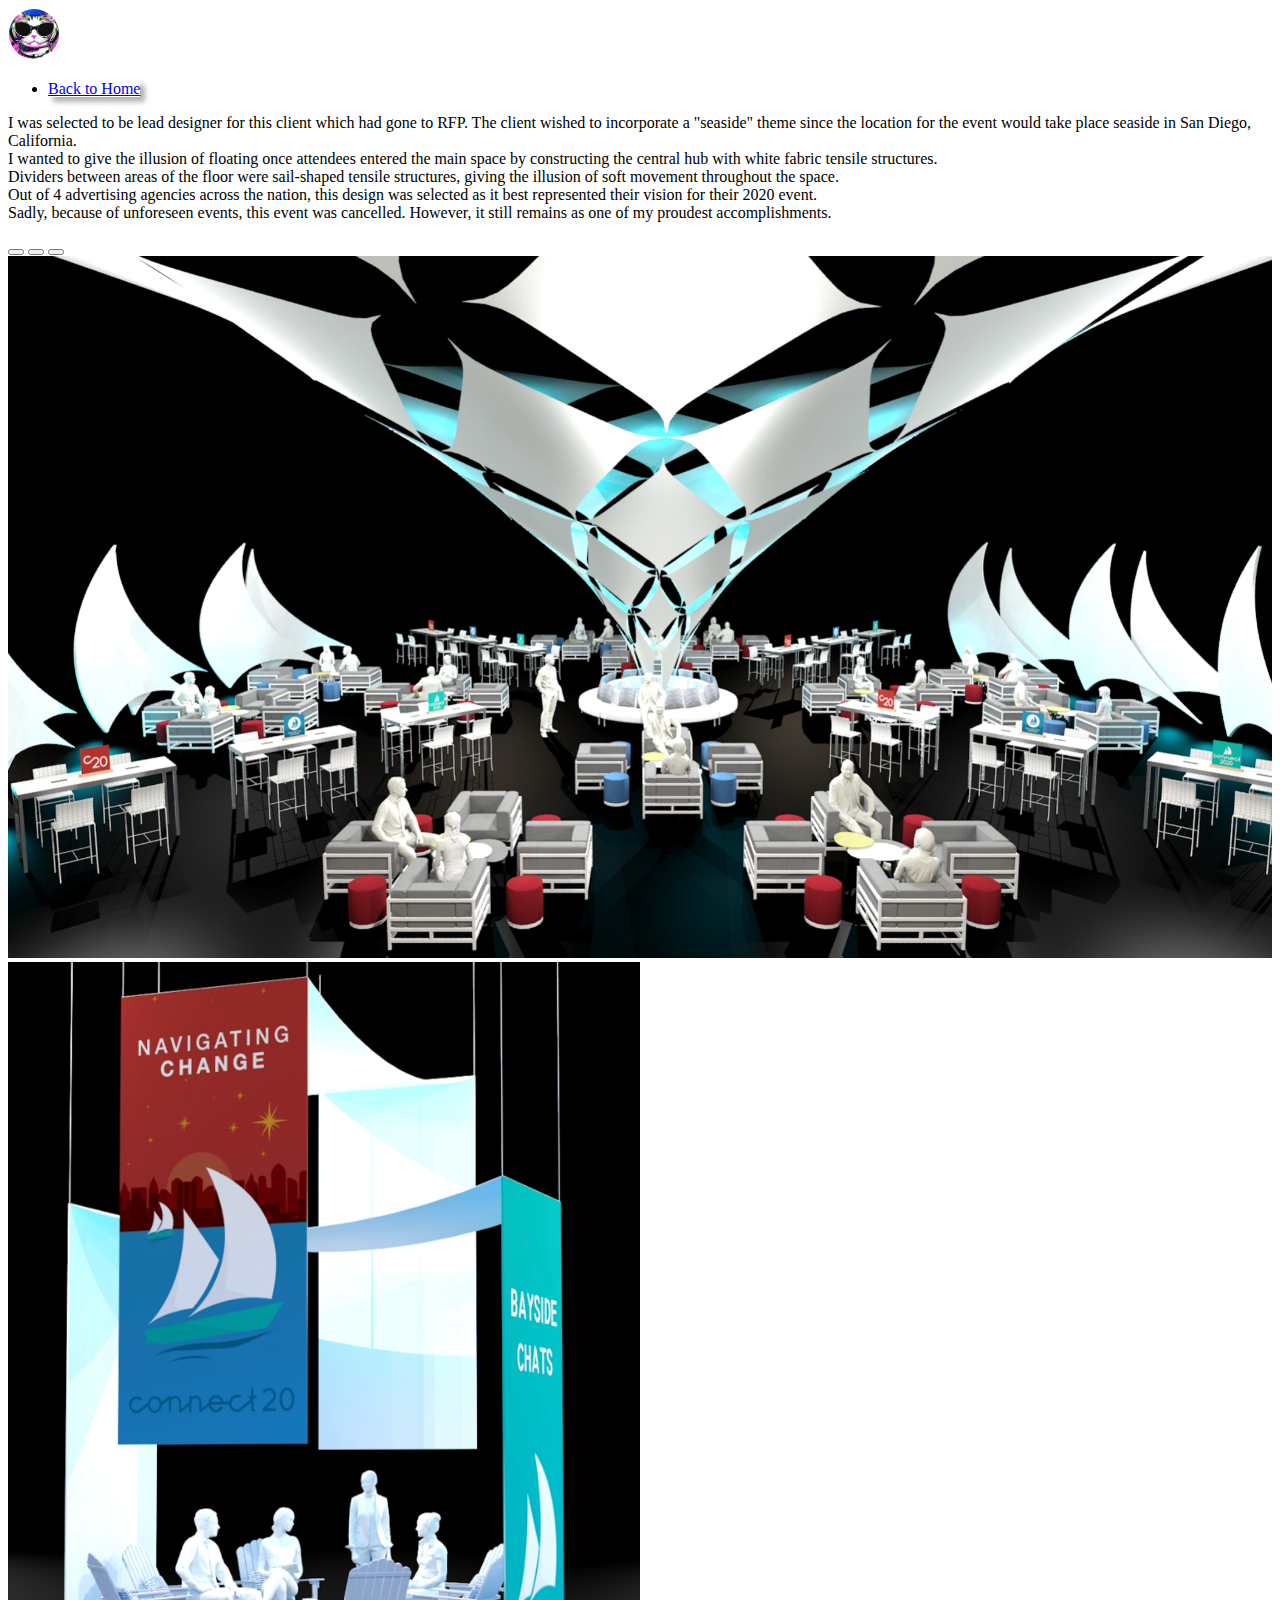
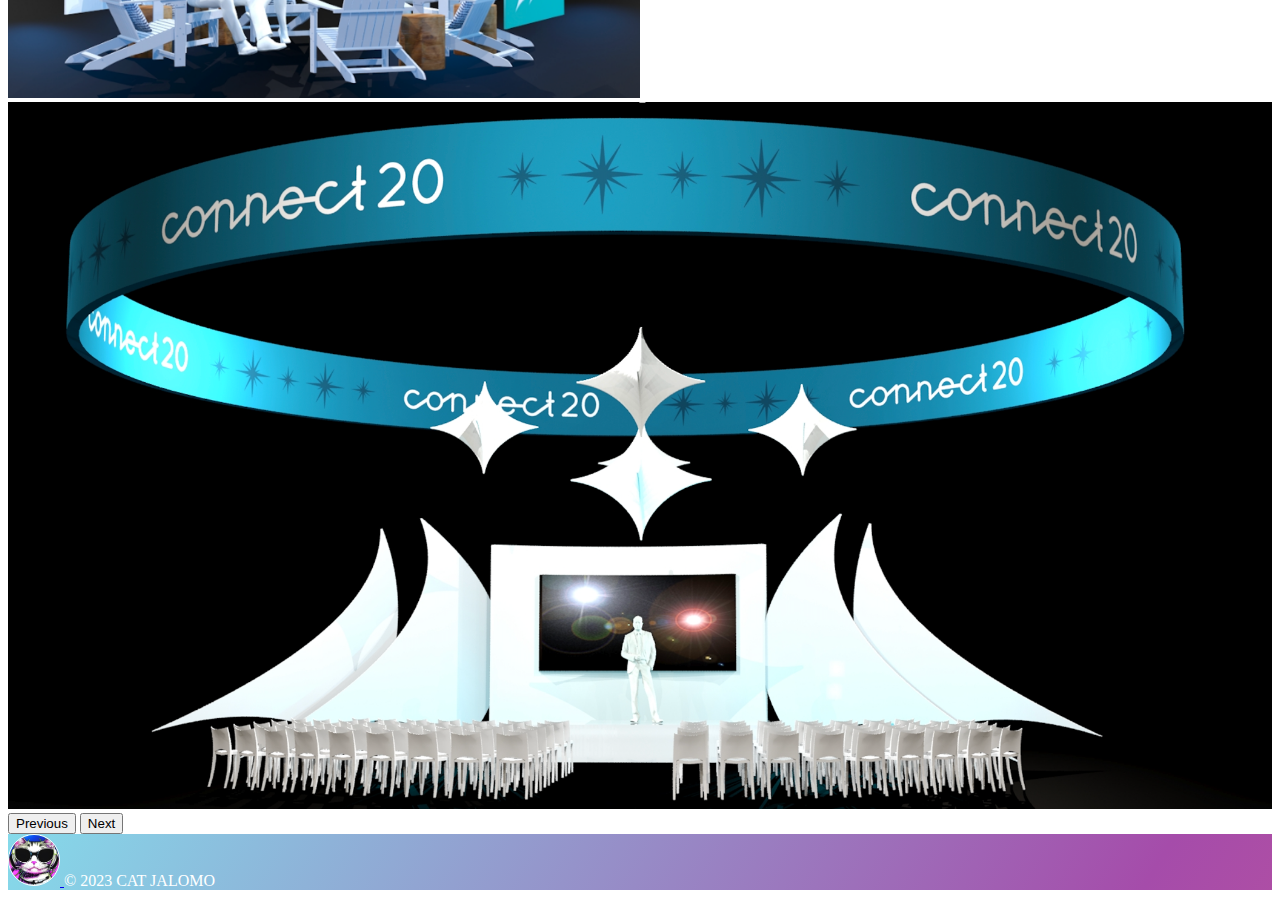
<file: cetera-rfp.html>
<!DOCTYPE html>
<html lang="en">
  <head>
    <meta charset="UTF-8" />
    <meta http-equiv="X-UA-Compatible" content="IE=edge" />
    <meta name="viewport" content="width=device-width, initial-scale=1.0" />
    <title>Cetera RFP</title>
    <link
      class="favicon"
      rel="icon"
      type="image/x-icon"
      href="./src/images/CatLogo1.png"
    />
    <link
      href="https://cdn.jsdelivr.net/npm/bootstrap@5.3.0/dist/css/bootstrap.min.css"
      rel="stylesheet"
      integrity="sha384-9ndCyUaIbzAi2FUVXJi0CjmCapSmO7SnpJef0486qhLnuZ2cdeRhO02iuK6FUUVM"
      crossorigin="anonymous"
    />
    <link rel="stylesheet" href="./style.css" />
  </head>
  <body>
    <section id="workpageheader">
      <div class="container">
        <header
          class="d-flex flex-wrap justify-content-center py-3 mb-4 border-bottom"
        >
          <a
            href="/"
            class="d-flex align-items-center mb-3 mb-md-0 me-md-auto link-body-emphasis text-decoration-none"
          >
            <img
              src="./src/images/CatLogo1.png"
              class="favicon"
              width="50"
              alt=""
            />
          </a>

          <ul class="nav nav-pills">
            <li class="nav-item">
              <a
                class="btn btn-light btn-outline-secondary home-btn"
                href="./index.html"
                role="button"
                >Back to Home</a
              >
            </li>
          </ul>
        </header>
      </div>
    </section>
    <section id="work-header" class="py-5 text-center container">
      <div class="row py-lg-5">
        <div class="col-lg-6 col-md-8 mx-auto">
          <p class="lead text-body-secondary">
            I was selected to be lead designer for this client which had gone to
            RFP. The client wished to incorporate a "seaside" theme since the
            location for the event would take place seaside in San Diego,
            California.
            <br />
            I wanted to give the illusion of floating once attendees entered the
            main space by constructing the central hub with white fabric tensile
            structures.
            <br />
            Dividers between areas of the floor were sail-shaped tensile
            structures, giving the illusion of soft movement throughout the
            space.
            <br />
            Out of 4 advertising agencies across the nation, this design was
            selected as it best represented their vision for their 2020 event.
            <br />
            Sadly, because of unforeseen events, this event was cancelled.
            However, it still remains as one of my proudest accomplishments.
          </p>
        </div>
      </div>
    </section>
    <section id="ceterarfp-page">
      <div class="container mb-5">
        <div
          id="myCarousel"
          class="carousel slide mb-6"
          data-bs-ride="carousel"
          data-bs-theme="light"
        >
          <div class="carousel-indicators">
            <button
              type="button"
              data-bs-target="#myCarousel"
              data-bs-slide-to="0"
              class=""
              aria-label="Slide 1"
            ></button>
            <button
              type="button"
              data-bs-target="#myCarousel"
              data-bs-slide-to="1"
              aria-label="Slide 2"
              class=""
            ></button>
            <button
              type="button"
              data-bs-target="#myCarousel"
              data-bs-slide-to="2"
              aria-label="Slide 3"
              class="active"
              aria-current="true"
            ></button>
          </div>
          <div class="carousel-inner">
            <div class="carousel-item">
              <img src="./src/images/Cetera2020_hub.png" alt="" width="100%" />
            </div>
            <div class="carousel-item">
              <img src="./src/images/cetera2020-3.png" alt="" width="50%" />
            </div>
            <div class="carousel-item active">
              <img src="./src/images/cetera2020-2.png" alt="" width="100%" />
            </div>
          </div>
          <button
            class="carousel-control-prev"
            type="button"
            data-bs-target="#myCarousel"
            data-bs-slide="prev"
          >
            <span class="carousel-control-prev-icon" aria-hidden="true"></span>
            <span class="visually-hidden">Previous</span>
          </button>
          <button
            class="carousel-control-next"
            type="button"
            data-bs-target="#myCarousel"
            data-bs-slide="next"
          >
            <span class="carousel-control-next-icon" aria-hidden="true"></span>
            <span class="visually-hidden">Next</span>
          </button>
        </div>
      </div>
    </section>
    <section id="footer">
      <div class="footer">
        <footer
          class="d-flex flex-wrap justify-content-between align-items-center p-5 gradient-background-br footer-text"
        >
          <div class="col-md-4 d-flex align-items-center">
            <a
              href="/"
              class="mb-3 me-2 mb-md-0 text-body-light text-decoration-none lh-1"
            >
              <img
                class="favicon"
                src="./src/images/CatLogo1.png"
                alt="CatLogo"
                height="50"
              />
            </a>
            <span class="mb-3 mb-md-0 text-body-light">© 2023 CAT JALOMO</span>
          </div>
        </footer>
      </div>
    </section>

    <script
      src="https://cdn.jsdelivr.net/npm/bootstrap@5.3.0/dist/js/bootstrap.bundle.min.js"
      integrity="sha384-geWF76RCwLtnZ8qwWowPQNguL3RmwHVBC9FhGdlKrxdiJJigb/j/68SIy3Te4Bkz"
      crossorigin="anonymous"
    ></script>
  </body>
</html>
</file>
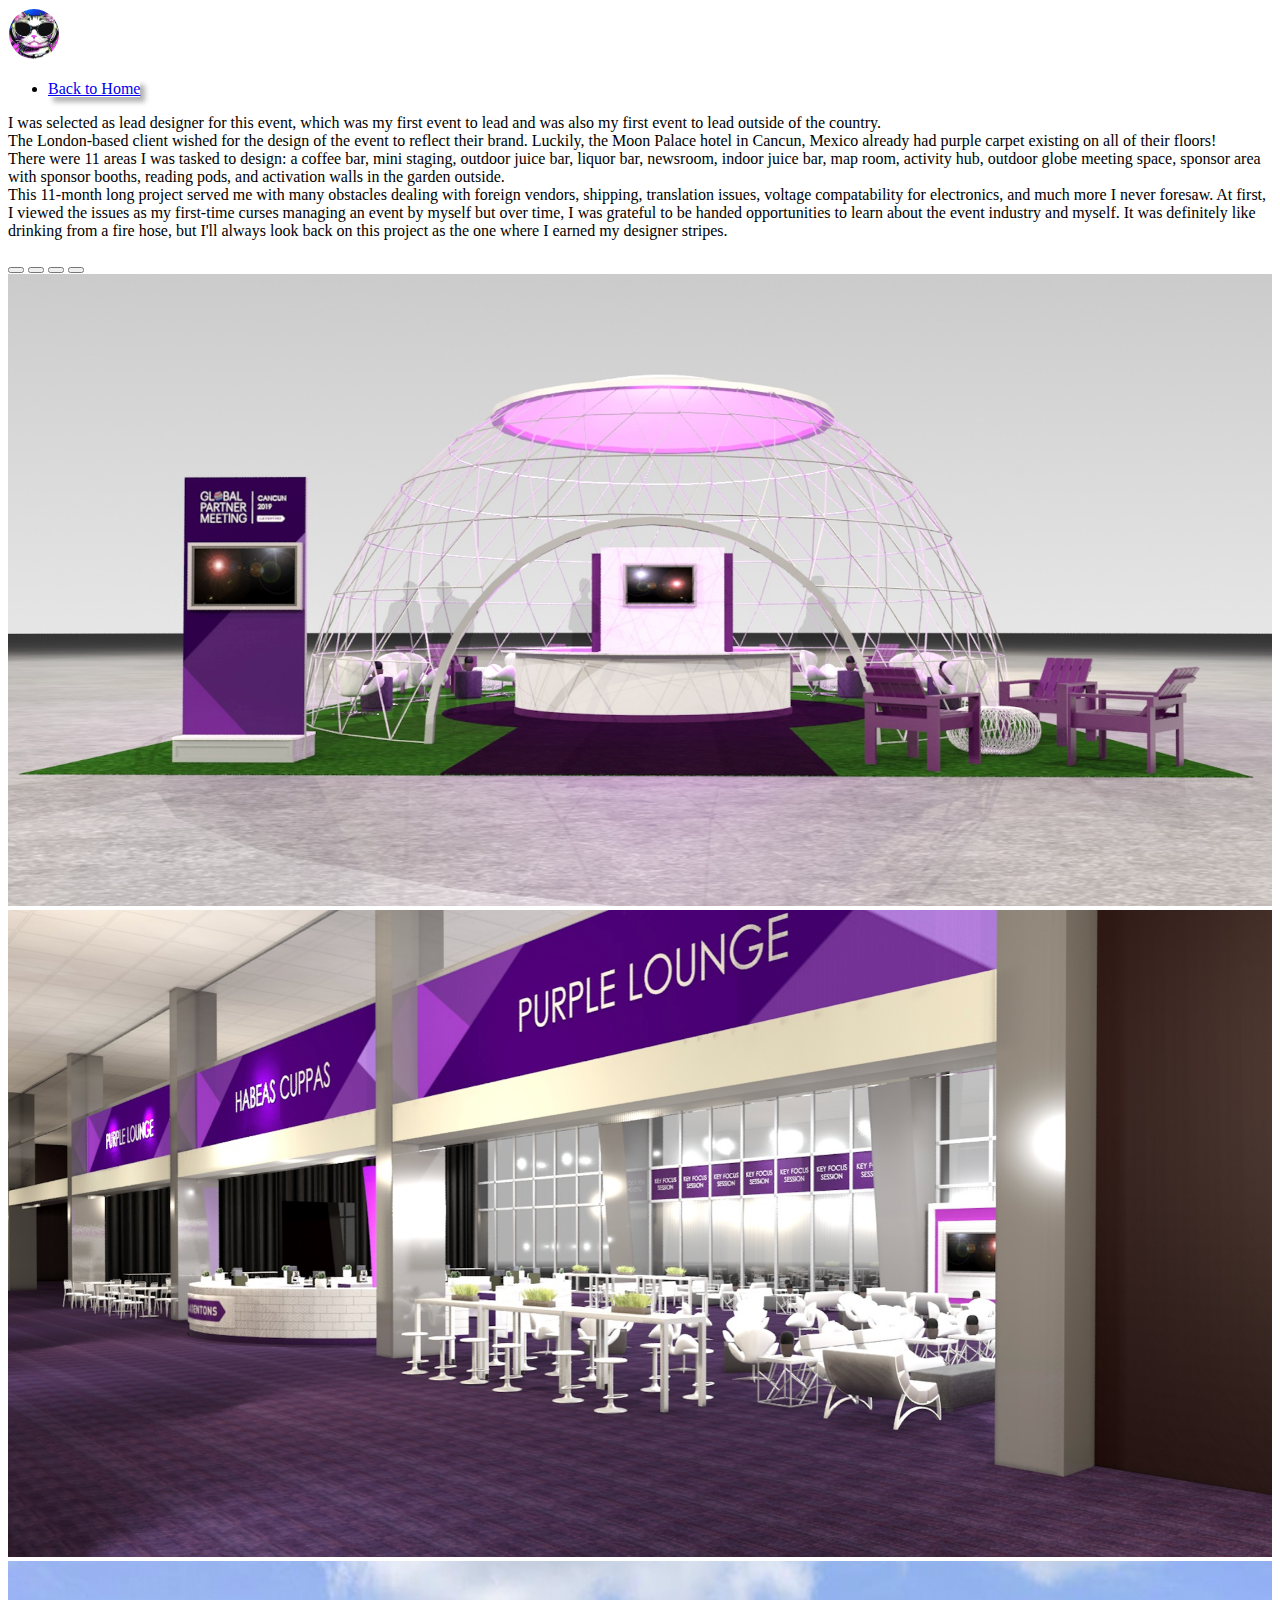
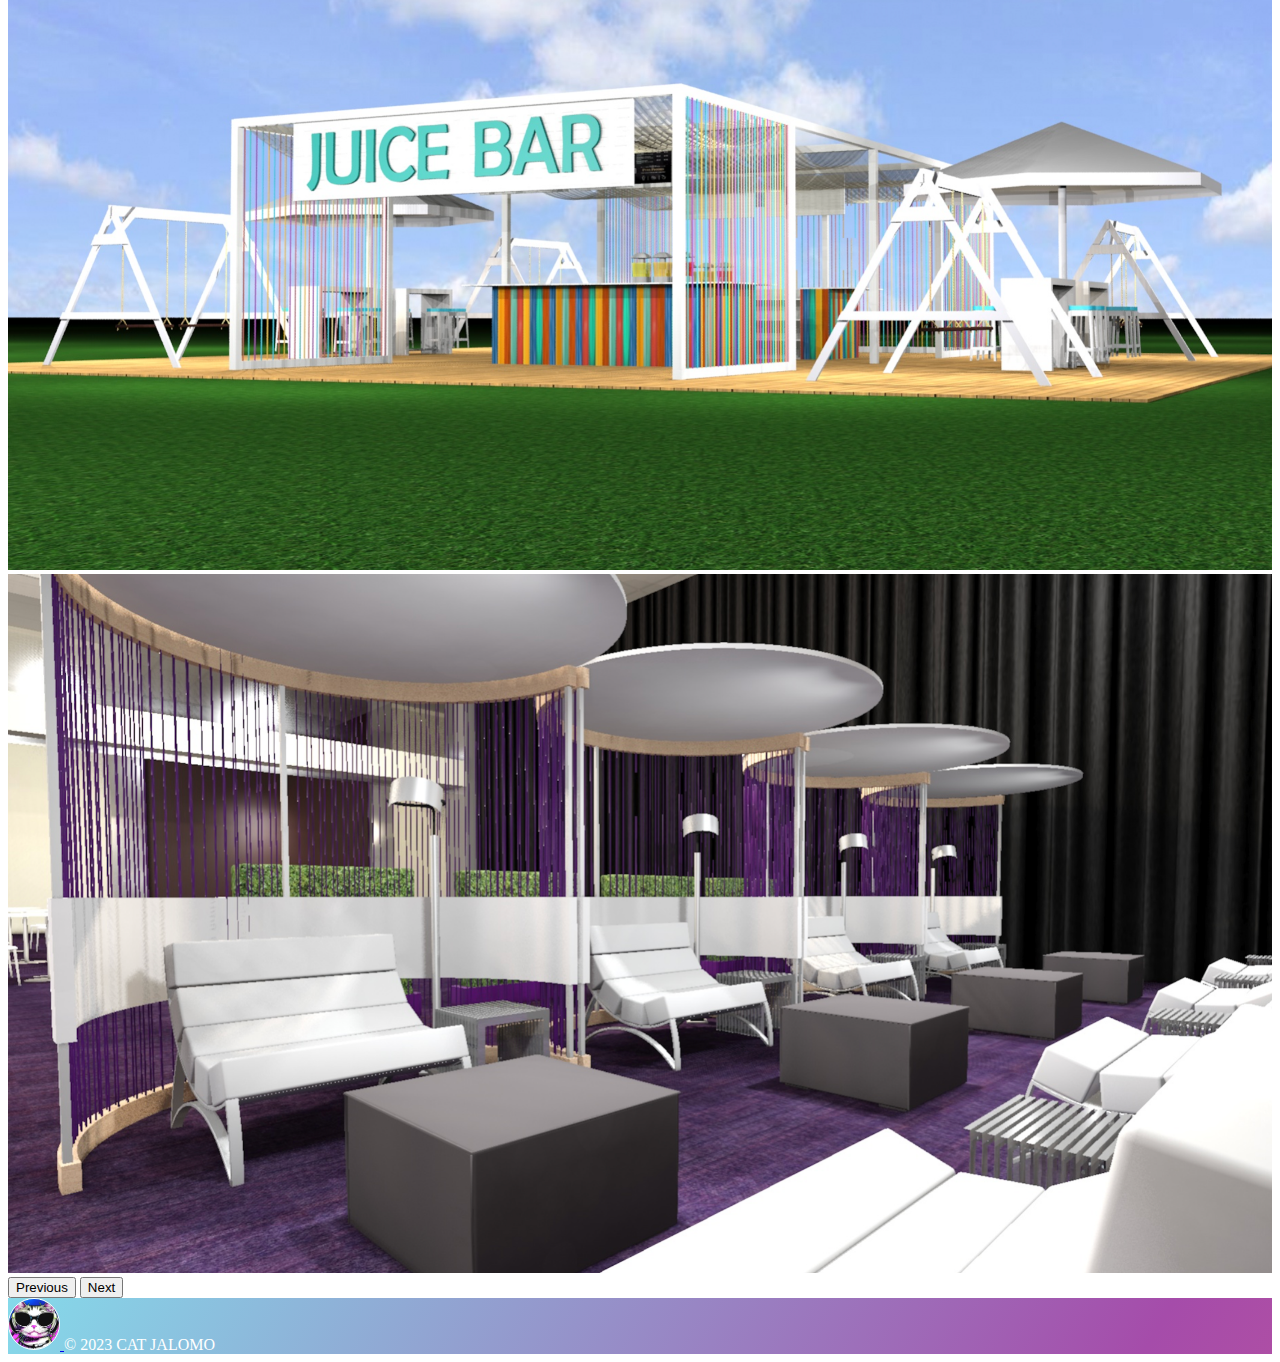
<file: dentons.html>
<!DOCTYPE html>
<html lang="en">
  <head>
    <meta charset="UTF-8" />
    <meta http-equiv="X-UA-Compatible" content="IE=edge" />
    <meta name="viewport" content="width=device-width, initial-scale=1.0" />
    <title>Dentons</title>
    <link
      class="favicon"
      rel="icon"
      type="image/x-icon"
      href="./src/images/CatLogo1.png"
    />
    <link
      href="https://cdn.jsdelivr.net/npm/bootstrap@5.3.0/dist/css/bootstrap.min.css"
      rel="stylesheet"
      integrity="sha384-9ndCyUaIbzAi2FUVXJi0CjmCapSmO7SnpJef0486qhLnuZ2cdeRhO02iuK6FUUVM"
      crossorigin="anonymous"
    />
    <link rel="stylesheet" href="./style.css" />
  </head>
  <body>
    <section id="workpageheader">
      <div class="container">
        <header
          class="d-flex flex-wrap justify-content-center py-3 mb-4 border-bottom"
        >
          <a
            href="/"
            class="d-flex align-items-center mb-3 mb-md-0 me-md-auto link-body-emphasis text-decoration-none"
          >
            <img
              src="./src/images/CatLogo1.png"
              class="favicon"
              width="50"
              alt=""
            />
          </a>

          <ul class="nav nav-pills">
            <li class="nav-item">
              <a
                class="btn btn-light btn-outline-secondary home-btn"
                href="./index.html"
                role="button"
                >Back to Home</a
              >
            </li>
          </ul>
        </header>
      </div>
    </section>
    <section id="work-header" class="py-5 text-center container">
      <div class="row py-lg-5">
        <div class="col-lg-6 col-md-8 mx-auto">
          <p class="lead text-body-secondary">
            I was selected as lead designer for this event, which was my first
            event to lead and was also my first event to lead outside of the
            country.
            <br />
            The London-based client wished for the design of the event to
            reflect their brand. Luckily, the Moon Palace hotel in Cancun,
            Mexico already had purple carpet existing on all of their floors!
            <br />
            There were 11 areas I was tasked to design: a coffee bar, mini
            staging, outdoor juice bar, liquor bar, newsroom, indoor juice bar,
            map room, activity hub, outdoor globe meeting space, sponsor area
            with sponsor booths, reading pods, and activation walls in the
            garden outside.
            <br />
            This 11-month long project served me with many obstacles dealing
            with foreign vendors, shipping, translation issues, voltage
            compatability for electronics, and much more I never foresaw. At
            first, I viewed the issues as my first-time curses managing an event
            by myself but over time, I was grateful to be handed opportunities
            to learn about the event industry and myself. It was definitely like
            drinking from a fire hose, but I'll always look back on this project
            as the one where I earned my designer stripes.
          </p>
        </div>
      </div>
    </section>
    <section id="dentons">
      <div class="container mb-5">
        <div
          id="myCarousel"
          class="carousel slide mb-6"
          data-bs-ride="carousel"
          data-bs-theme="light"
        >
          <div class="carousel-indicators">
            <button
              type="button"
              data-bs-target="#myCarousel"
              data-bs-slide-to="0"
              class=""
              aria-label="Slide 1"
            ></button>
            <button
              type="button"
              data-bs-target="#myCarousel"
              data-bs-slide-to="1"
              aria-label="Slide 2"
              class=""
            ></button>
            <button
              type="button"
              data-bs-target="#myCarousel"
              data-bs-slide-to="2"
              aria-label="Slide 3"
              class=""
            ></button>
            <button
              type="button"
              data-bs-target="#myCarousel"
              data-bs-slide-to="3"
              aria-label="Slide 4"
              class="active"
              aria-current="true"
            ></button>
          </div>
          <div class="carousel-inner">
            <div class="carousel-item">
              <img
                src="./src/images/Dentons-OutdoorGlobe.png"
                alt=""
                width="100%"
              />
            </div>
            <div class="carousel-item">
              <img
                src="./src/images/Dentons-PurpleLounge.png"
                alt=""
                width="100%"
              />
            </div>
            <div class="carousel-item active">
              <img
                src="./src/images/Dentons-JuiceBar.png"
                alt=""
                width="100%"
              />
            </div>
            <div class="carousel-item">
              <img
                src="./src/images/Dentons-ReadingPods.png"
                alt=""
                width="100%"
              />
            </div>
          </div>
          <button
            class="carousel-control-prev"
            type="button"
            data-bs-target="#myCarousel"
            data-bs-slide="prev"
          >
            <span class="carousel-control-prev-icon" aria-hidden="true"></span>
            <span class="visually-hidden">Previous</span>
          </button>
          <button
            class="carousel-control-next"
            type="button"
            data-bs-target="#myCarousel"
            data-bs-slide="next"
          >
            <span class="carousel-control-next-icon" aria-hidden="true"></span>
            <span class="visually-hidden">Next</span>
          </button>
        </div>
      </div>
    </section>
    <section id="footer">
      <div class="footer">
        <footer
          class="d-flex flex-wrap justify-content-between align-items-center p-5 gradient-background-br footer-text"
        >
          <div class="col-md-4 d-flex align-items-center">
            <a
              href="/"
              class="mb-3 me-2 mb-md-0 text-body-light text-decoration-none lh-1"
            >
              <img
                class="favicon"
                src="./src/images/CatLogo1.png"
                alt="CatLogo"
                height="50"
              />
            </a>
            <span class="mb-3 mb-md-0 text-body-light">© 2023 CAT JALOMO</span>
          </div>
        </footer>
      </div>
    </section>

    <script
      src="https://cdn.jsdelivr.net/npm/bootstrap@5.3.0/dist/js/bootstrap.bundle.min.js"
      integrity="sha384-geWF76RCwLtnZ8qwWowPQNguL3RmwHVBC9FhGdlKrxdiJJigb/j/68SIy3Te4Bkz"
      crossorigin="anonymous"
    ></script>
  </body>
</html>
</file>
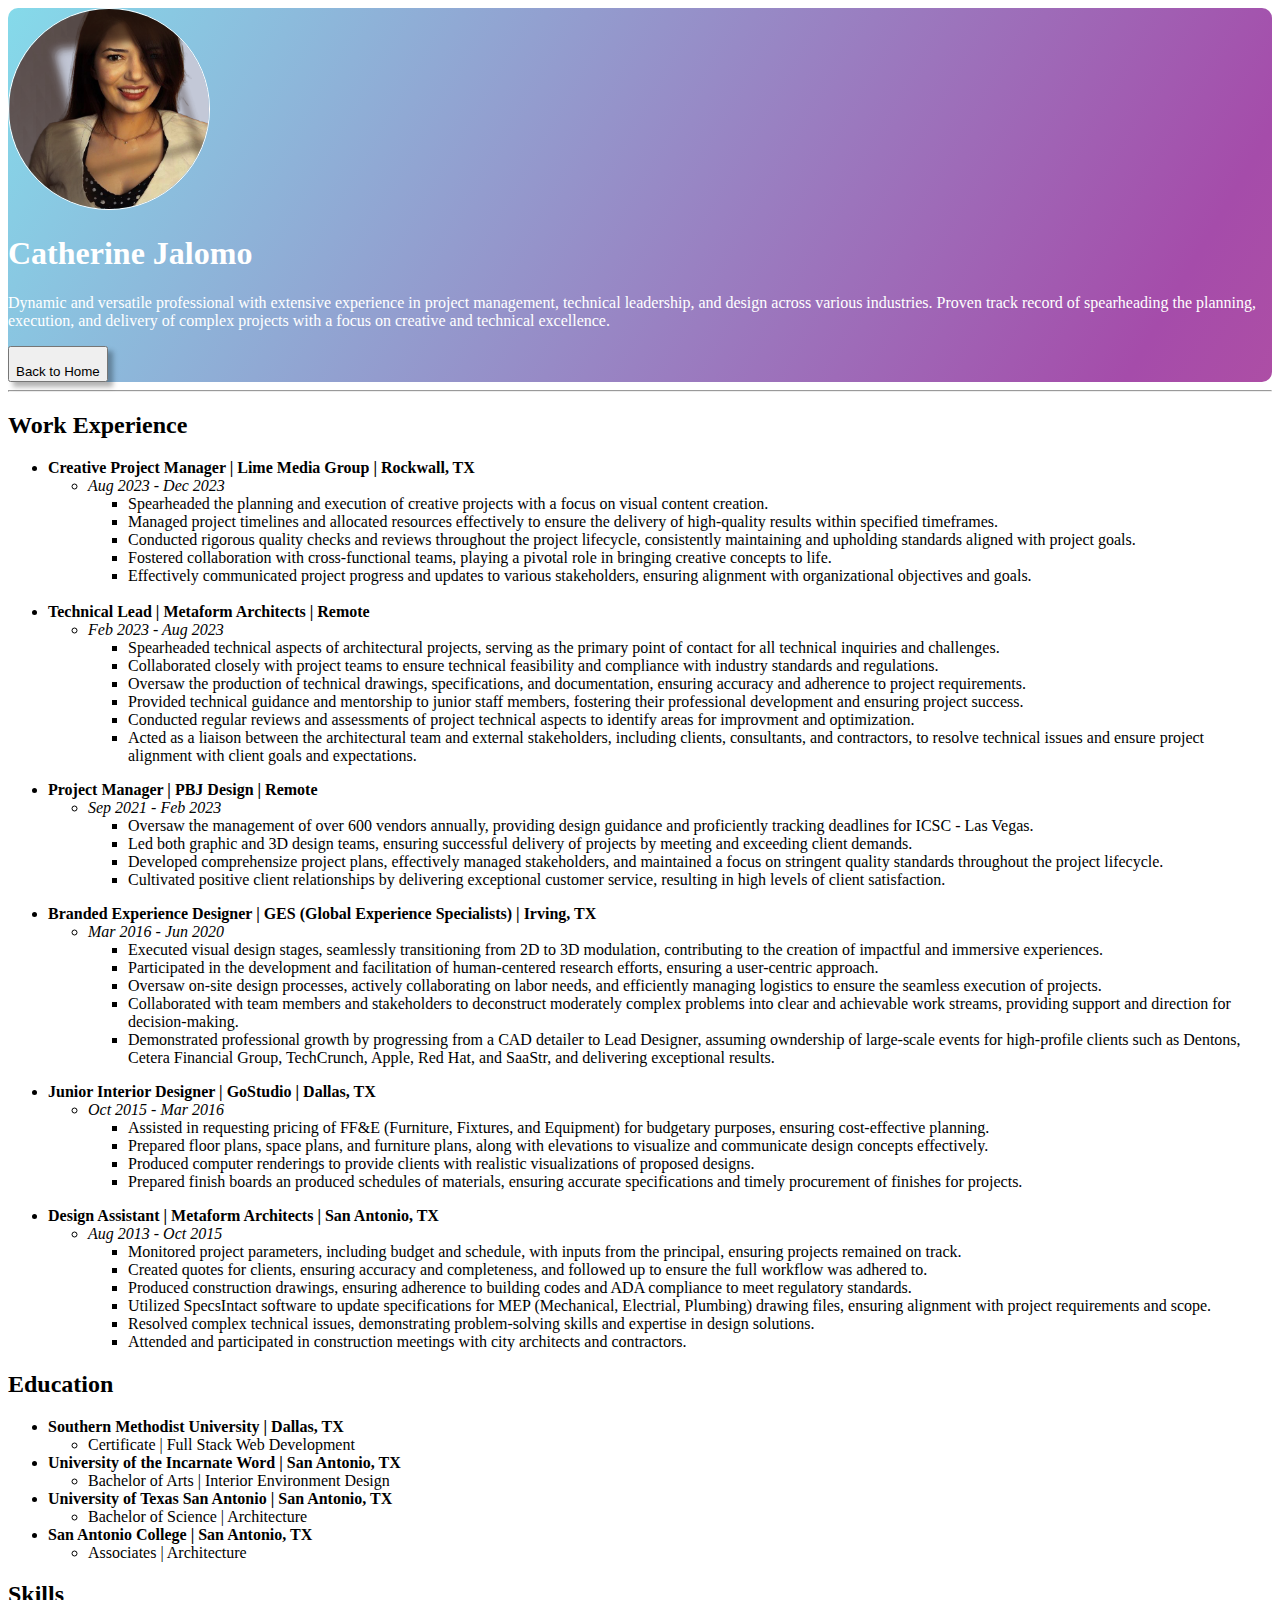
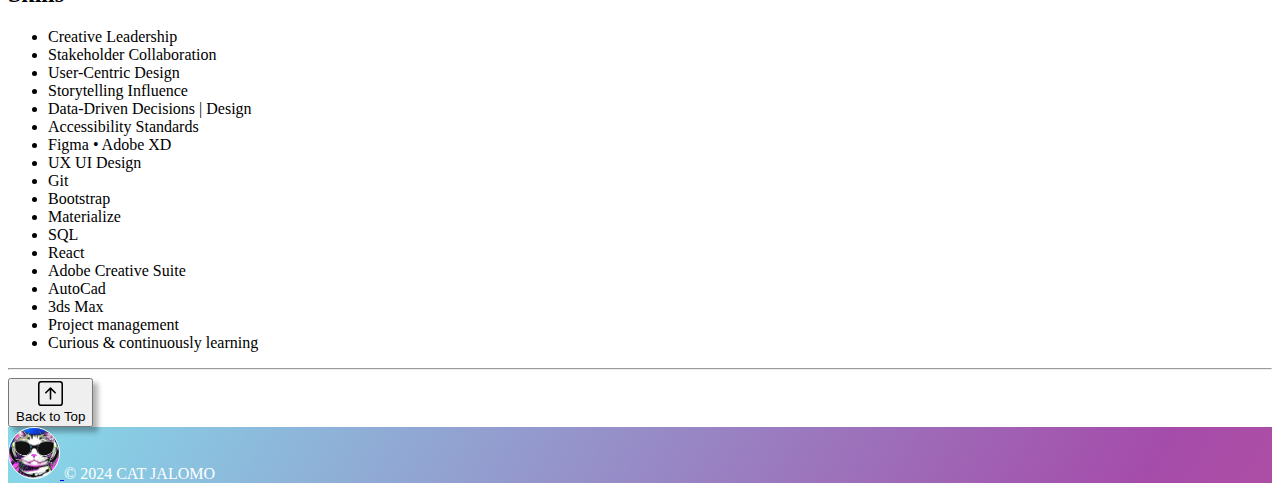
<file: resume.html>
<!DOCTYPE html>
<html lang="en">
  <head>
    <meta charset="UTF-8" />
    <meta http-equiv="X-UA-Compatible" content="IE=edge" />
    <meta name="viewport" content="width=device-width, initial-scale=1.0" />
    <title>Cat's Resume</title>
    <link rel="stylesheet" href="./style.css" />
    <link
      href="https://cdn.jsdelivr.net/npm/bootstrap@5.3.0/dist/css/bootstrap.min.css"
      rel="stylesheet"
      integrity="sha384-9ndCyUaIbzAi2FUVXJi0CjmCapSmO7SnpJef0486qhLnuZ2cdeRhO02iuK6FUUVM"
      crossorigin="anonymous"
    />
    <link
      class="favicon"
      rel="icon"
      type="image/x-icon"
      href="./src/images/CatLogo1.png"
    />
  </head>
  <body>
    <div class="container">
      <section id="resume-header">
        <div class="px-4 py-5 my-5 text-center gradient-background">
          <img
            class="d-block mx-auto mb-4 cat-headshot"
            src="./src/images/profile-pic-2.png"
            alt=""
            height="200"
          />
          <h1 class="display-5 fw-bold text-body-light resume-header">
            Catherine Jalomo
          </h1>
          <div class="col-lg-6 mx-auto">
            <p class="lead mb-4 resume-header">
              Dynamic and versatile professional with extensive experience in
              project management, technical leadership, and design across
              various industries. Proven track record of spearheading the
              planning, execution, and delivery of complex projects with a focus
              on creative and technical excellence.
            </p>
            <div class="d-grid gap-2 d-sm-flex justify-content-sm-center">
              <a href="./index.html">
                <button
                  type="button"
                  class="btn btn-light btn-lg px-4 me-md-2 fw-bold home-btn btn-outline-secondary"
                >
                  <br />
                  Back to Home
                </button>
              </a>
            </div>
          </div>
        </div>
      </section>

      <hr />
      <section id="work-experience">
        <h2>Work Experience</h2>
        <ul>
          <li>
            <strong
              >Creative Project Manager | Lime Media Group | Rockwall,
              TX</strong
            >
            <ul>
              <li>
                <em>Aug 2023 - Dec 2023</em>
                <ul>
                  <li>
                    Spearheaded the planning and execution of creative projects
                    with a focus on visual content creation.
                  </li>
                  <li>
                    Managed project timelines and allocated resources
                    effectively to ensure the delivery of high-quality results
                    within specified timeframes.
                  </li>
                  <li>
                    Conducted rigorous quality checks and reviews throughout the
                    project lifecycle, consistently maintaining and upholding
                    standards aligned with project goals.
                  </li>
                  <li>
                    Fostered collaboration with cross-functional teams, playing
                    a pivotal role in bringing creative concepts to life.
                  </li>
                  <li>
                    Effectively communicated project progress and updates to
                    various stakeholders, ensuring alignment with organizational
                    objectives and goals.
                  </li>
                </ul>
              </li>
            </ul>
          </li>
          <br />
          <li>
            <strong>Technical Lead | Metaform Architects | Remote</strong>
            <ul>
              <li>
                <em>Feb 2023 - Aug 2023</em>
                <ul>
                  <li>
                    Spearheaded technical aspects of architectural projects,
                    serving as the primary point of contact for all technical
                    inquiries and challenges.
                  </li>
                  <li>
                    Collaborated closely with project teams to ensure technical
                    feasibility and compliance with industry standards and
                    regulations.
                  </li>
                  <li>
                    Oversaw the production of technical drawings,
                    specifications, and documentation, ensuring accuracy and
                    adherence to project requirements.
                  </li>
                  <li>
                    Provided technical guidance and mentorship to junior staff
                    members, fostering their professional development and
                    ensuring project success.
                  </li>
                  <li>
                    Conducted regular reviews and assessments of project
                    technical aspects to identify areas for improvment and
                    optimization.
                  </li>
                  <li>
                    Acted as a liaison between the architectural team and
                    external stakeholders, including clients, consultants, and
                    contractors, to resolve technical issues and ensure project
                    alignment with client goals and expectations.
                  </li>
                </ul>
              </li>
            </ul>
          </li>
        </ul>
        <ul>
          <li>
            <strong>Project Manager | PBJ Design | Remote</strong>
            <ul>
              <li>
                <em>Sep 2021 - Feb 2023</em>
                <ul>
                  <li>
                    Oversaw the management of over 600 vendors annually,
                    providing design guidance and proficiently tracking
                    deadlines for ICSC - Las Vegas.
                  </li>
                  <li>
                    Led both graphic and 3D design teams, ensuring successful
                    delivery of projects by meeting and exceeding client
                    demands.
                  </li>
                  <li>
                    Developed comprehensize project plans, effectively managed
                    stakeholders, and maintained a focus on stringent quality
                    standards throughout the project lifecycle.
                  </li>
                  <li>
                    Cultivated positive client relationships by delivering
                    exceptional customer service, resulting in high levels of
                    client satisfaction.
                  </li>
                </ul>
              </li>
            </ul>
          </li>
        </ul>
        <ul>
          <li>
            <strong
              >Branded Experience Designer | GES (Global Experience Specialists)
              | Irving, TX</strong
            >
            <ul>
              <li>
                <em>Mar 2016 - Jun 2020</em>
                <ul>
                  <li>
                    Executed visual design stages, seamlessly transitioning from
                    2D to 3D modulation, contributing to the creation of
                    impactful and immersive experiences.
                  </li>
                  <li>
                    Participated in the development and facilitation of
                    human-centered research efforts, ensuring a user-centric
                    approach.
                  </li>
                  <li>
                    Oversaw on-site design processes, actively collaborating on
                    labor needs, and efficiently managing logistics to ensure
                    the seamless execution of projects.
                  </li>
                  <li>
                    Collaborated with team members and stakeholders to
                    deconstruct moderately complex problems into clear and
                    achievable work streams, providing support and direction for
                    decision-making.
                  </li>
                  <li>
                    Demonstrated professional growth by progressing from a CAD
                    detailer to Lead Designer, assuming owndership of
                    large-scale events for high-profile clients such as Dentons,
                    Cetera Financial Group, TechCrunch, Apple, Red Hat, and
                    SaaStr, and delivering exceptional results.
                  </li>
                </ul>
              </li>
            </ul>
          </li>
        </ul>
        <ul>
          <li>
            <strong>Junior Interior Designer | GoStudio | Dallas, TX</strong>
            <ul>
              <li>
                <em>Oct 2015 - Mar 2016</em>
                <ul>
                  <li>
                    Assisted in requesting pricing of FF&E (Furniture, Fixtures,
                    and Equipment) for budgetary purposes, ensuring
                    cost-effective planning.
                  </li>
                  <li>
                    Prepared floor plans, space plans, and furniture plans,
                    along with elevations to visualize and communicate design
                    concepts effectively.
                  </li>
                  <li>
                    Produced computer renderings to provide clients with
                    realistic visualizations of proposed designs.
                  </li>
                  <li>
                    Prepared finish boards an produced schedules of materials,
                    ensuring accurate specifications and timely procurement of
                    finishes for projects.
                  </li>
                </ul>
              </li>
            </ul>
          </li>
        </ul>
        <ul>
          <li>
            <strong
              >Design Assistant | Metaform Architects | San Antonio, TX</strong
            >
            <ul>
              <li>
                <em>Aug 2013 - Oct 2015</em>
                <ul>
                  <li>
                    Monitored project parameters, including budget and schedule,
                    with inputs from the principal, ensuring projects remained
                    on track.
                  </li>
                  <li>
                    Created quotes for clients, ensuring accuracy and
                    completeness, and followed up to ensure the full workflow
                    was adhered to.
                  </li>
                  <li>
                    Produced construction drawings, ensuring adherence to
                    building codes and ADA compliance to meet regulatory
                    standards.
                  </li>
                  <li>
                    Utilized SpecsIntact software to update specifications for
                    MEP (Mechanical, Electrial, Plumbing) drawing files,
                    ensuring alignment with project requirements and scope.
                  </li>
                  <li>
                    Resolved complex technical issues, demonstrating
                    problem-solving skills and expertise in design solutions.
                  </li>
                  <li>
                    Attended and participated in construction meetings with city
                    architects and contractors.
                  </li>
                </ul>
              </li>
            </ul>
          </li>
        </ul>
      </section>
      <section id="education">
        <h2>Education</h2>
        <ul>
          <li>
            <strong>Southern Methodist University | Dallas, TX</strong>
            <ul>
              <li>Certificate | Full Stack Web Development</li>
            </ul>
          </li>

          <li>
            <strong>University of the Incarnate Word | San Antonio, TX</strong>
            <ul>
              <li>Bachelor of Arts | Interior Environment Design</li>
            </ul>
          </li>

          <li>
            <strong>University of Texas San Antonio | San Antonio, TX</strong>
            <ul>
              <li>Bachelor of Science | Architecture</li>
            </ul>
          </li>
          <li>
            <strong>San Antonio College | San Antonio, TX</strong>
            <ul>
              <li>Associates | Architecture</li>
            </ul>
          </li>
        </ul>
      </section>
      <section id="skills">
        <h2>Skills</h2>
        <ul>
          <li>Creative Leadership</li>
          <li>Stakeholder Collaboration</li>
          <li>User-Centric Design</li>
          <li>Storytelling Influence</li>
          <li>Data-Driven Decisions | Design</li>
          <li>Accessibility Standards</li>
          <li>Figma • Adobe XD</li>
          <li>UX UI Design</li>
          <li>Git</li>
          <li>Bootstrap</li>
          <li>Materialize</li>
          <li>SQL</li>
          <li>React</li>
          <li>Adobe Creative Suite</li>
          <li>AutoCad</li>
          <li>3ds Max</li>
          <li>Project management</li>
          <li>Curious &amp; continuously learning</li>
        </ul>
      </section>
      <hr />
      <div class="d-flex justify-content-center">
        <a href="./resume.html">
          <button
            type="button"
            class="btn btn-light btn-lg px-4 me-md-2 fw-bold backtotop-btn btn-outline-secondary"
          >
            <svg
              xmlns="http://www.w3.org/2000/svg"
              width="25"
              height="25"
              fill="currentColor"
              class="bi bi-arrow-up-square"
              viewBox="0 0 16 16"
            >
              <path
                fill-rule="evenodd"
                d="M15 2a1 1 0 0 0-1-1H2a1 1 0 0 0-1 1v12a1 1 0 0 0 1 1h12a1 1 0 0 0 1-1V2zM0 2a2 2 0 0 1 2-2h12a2 2 0 0 1 2 2v12a2 2 0 0 1-2 2H2a2 2 0 0 1-2-2V2zm8.5 9.5a.5.5 0 0 1-1 0V5.707L5.354 7.854a.5.5 0 1 1-.708-.708l3-3a.5.5 0 0 1 .708 0l3 3a.5.5 0 0 1-.708.708L8.5 5.707V11.5z"
              />
            </svg>
            <br />

            Back to Top
          </button>
        </a>
      </div>
    </div>

    <section id="footer">
      <div class="footer mt-5">
        <footer
          class="d-flex flex-wrap justify-content-between align-items-center p-5 gradient-background-br footer-text"
        >
          <div class="col-md-4 d-flex align-items-center">
            <a
              href="/"
              class="mb-3 me-2 mb-md-0 text-body-light text-decoration-none lh-1"
            >
              <img
                class="favicon"
                src="./src/images/CatLogo1.png"
                alt="CatLogo"
                height="50"
              />
            </a>
            <span class="mb-3 mb-md-0 text-body-light">© 2024 CAT JALOMO</span>
          </div>
        </footer>
      </div>
    </section>
    <script
      src="https://cdn.jsdelivr.net/npm/bootstrap@5.3.0/dist/js/bootstrap.bundle.min.js"
      integrity="sha384-geWF76RCwLtnZ8qwWowPQNguL3RmwHVBC9FhGdlKrxdiJJigb/j/68SIy3Te4Bkz"
      crossorigin="anonymous"
    ></script>
  </body>
</html>
</file>
<file: style.css>
.gradient-background {
  background: linear-gradient(300deg, #ec5e7e, #a54caa, #85daea);
  background-size: 180% 180%;
  animation: gradient-animation 18s ease infinite;
  border-radius: 10px;
}

.gradient-background-br {
  background: linear-gradient(300deg, #ec5e7e, #a54caa, #85daea);
  background-size: 180% 180%;
  animation: gradient-animation 18s ease infinite;
}

@keyframes gradient-animation {
  0% {
    background-position: 0% 50%;
  }
  50% {
    background-position: 100% 50%;
  }
  100% {
    background-position: 0% 50%;
  }
}

hr {
  background-color: #ec5e7e;
}

.cat-headshot {
  border-radius: 50%;
  border: 1px white solid;
}

.favicon {
  border-radius: 50%;
  border: 1px solid white;
}

.greeting {
  color: white;
}

.introduction-paragraph {
  color: white;
}

.resume-btn {
  box-shadow: 5px 5px 5px rgba(0, 0, 0, 0.3);
}

.home-btn {
  box-shadow: 5px 5px 5px rgba(0, 0, 0, 0.3);
}

.backtotop-btn {
  box-shadow: 5px 5px 5px rgba(0, 0, 0, 0.3);
}

.work-btn {
  box-shadow: 5px 5px 5px rgba(0, 0, 0, 0.3);
}

.footer-text {
  color: white;
}

.resume-header {
  color: white;
}

.social-media {
  color: black;
  box-shadow: 5px 5px 5px #cc616f;
}

.env-img {
  border-radius: 20px;
  box-shadow: 5px 5px 15px rgba(0, 0, 0, 0.3);
}
</file>
